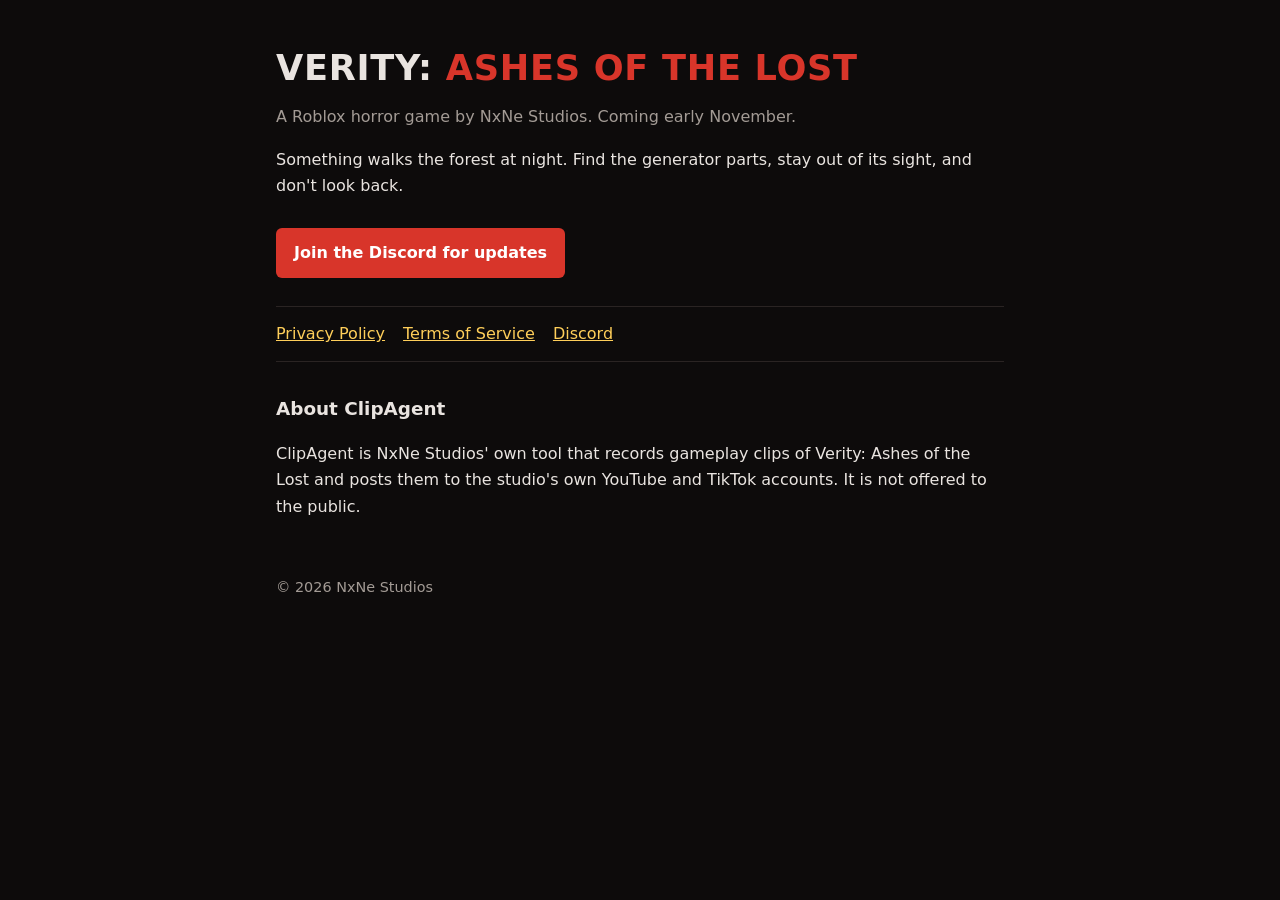
<file: index.html>
<!doctype html><html lang="en"><head><meta charset="utf-8"><meta name="viewport" content="width=device-width,initial-scale=1">
<title>Verity: Ashes of the Lost</title><meta name="description" content="A Roblox horror game. Coming early November.">
<link rel="stylesheet" href="style.css"></head><body><main>
<h1>VERITY: <span>ASHES OF THE LOST</span></h1>
<p class="dim">A Roblox horror game by NxNe Studios. Coming early November.</p>
<p>Something walks the forest at night. Find the generator parts, stay out of its sight, and don't look back.</p>
<a class="cta" href="https://discord.gg/verityaotl">Join the Discord for updates</a>
<nav><a href="privacy.html">Privacy Policy</a><a href="terms.html">Terms of Service</a><a href="https://discord.gg/verityaotl">Discord</a></nav>
<h2>About ClipAgent</h2>
<p>ClipAgent is NxNe Studios' own tool that records gameplay clips of Verity: Ashes of the Lost and posts them to the studio's own YouTube and TikTok accounts. It is not offered to the public.</p>
<footer>&copy; 2026 NxNe Studios</footer></main></body></html>
</file>
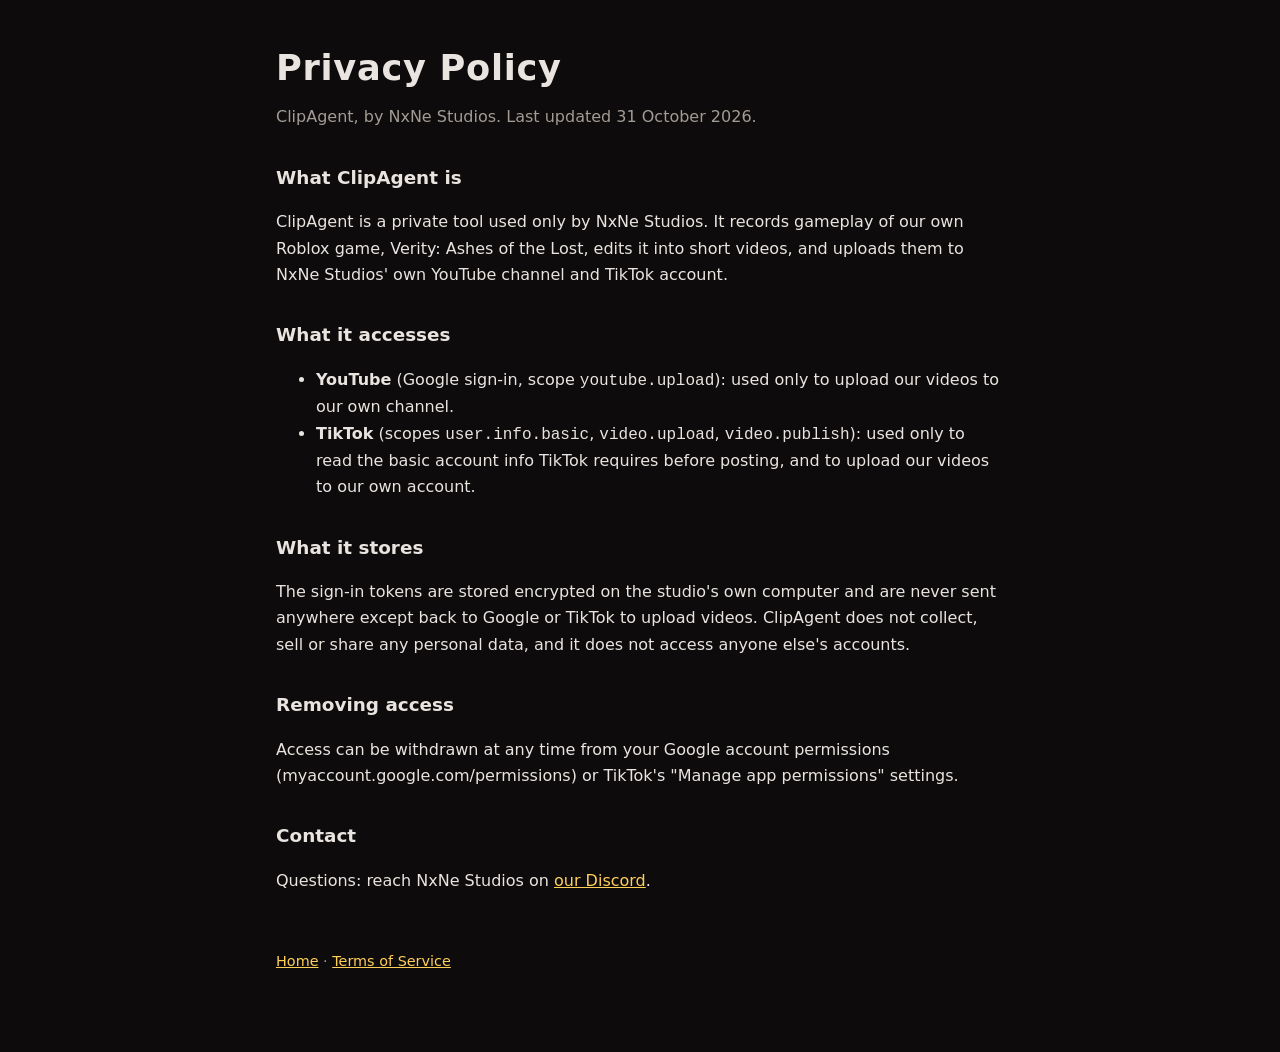
<file: privacy.html>
<!doctype html><html lang="en"><head><meta charset="utf-8"><meta name="viewport" content="width=device-width,initial-scale=1">
<title>Privacy Policy</title><link rel="stylesheet" href="style.css"></head><body><main>
<h1>Privacy Policy</h1><p class="dim">ClipAgent, by NxNe Studios. Last updated 31 October 2026.</p>
<h2>What ClipAgent is</h2>
<p>ClipAgent is a private tool used only by NxNe Studios. It records gameplay of our own Roblox game, Verity: Ashes of the Lost, edits it into short videos, and uploads them to NxNe Studios' own YouTube channel and TikTok account.</p>
<h2>What it accesses</h2>
<ul>
<li><b>YouTube</b> (Google sign-in, scope <code>youtube.upload</code>): used only to upload our videos to our own channel.</li>
<li><b>TikTok</b> (scopes <code>user.info.basic</code>, <code>video.upload</code>, <code>video.publish</code>): used only to read the basic account info TikTok requires before posting, and to upload our videos to our own account.</li>
</ul>
<h2>What it stores</h2>
<p>The sign-in tokens are stored encrypted on the studio's own computer and are never sent anywhere except back to Google or TikTok to upload videos. ClipAgent does not collect, sell or share any personal data, and it does not access anyone else's accounts.</p>
<h2>Removing access</h2>
<p>Access can be withdrawn at any time from your Google account permissions (myaccount.google.com/permissions) or TikTok's "Manage app permissions" settings.</p>
<h2>Contact</h2>
<p>Questions: reach NxNe Studios on <a href="https://discord.gg/verityaotl">our Discord</a>.</p>
<footer><a href="index.html">Home</a> &middot; <a href="terms.html">Terms of Service</a></footer></main></body></html>
</file>
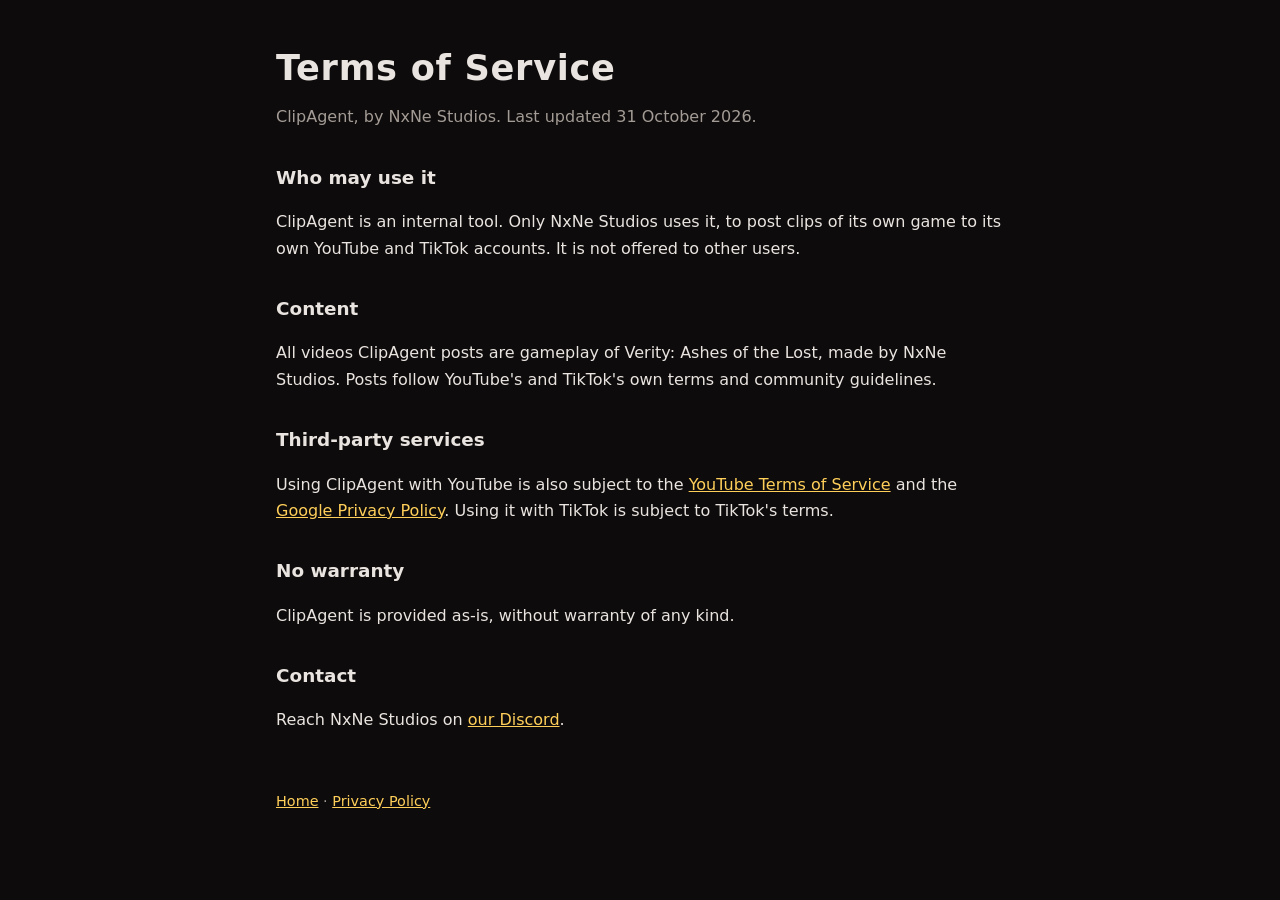
<file: terms.html>
<!doctype html><html lang="en"><head><meta charset="utf-8"><meta name="viewport" content="width=device-width,initial-scale=1">
<title>Terms of Service</title><link rel="stylesheet" href="style.css"></head><body><main>
<h1>Terms of Service</h1><p class="dim">ClipAgent, by NxNe Studios. Last updated 31 October 2026.</p>
<h2>Who may use it</h2>
<p>ClipAgent is an internal tool. Only NxNe Studios uses it, to post clips of its own game to its own YouTube and TikTok accounts. It is not offered to other users.</p>
<h2>Content</h2>
<p>All videos ClipAgent posts are gameplay of Verity: Ashes of the Lost, made by NxNe Studios. Posts follow YouTube's and TikTok's own terms and community guidelines.</p>
<h2>Third-party services</h2>
<p>Using ClipAgent with YouTube is also subject to the <a href="https://www.youtube.com/t/terms">YouTube Terms of Service</a> and the <a href="https://policies.google.com/privacy">Google Privacy Policy</a>. Using it with TikTok is subject to TikTok's terms.</p>
<h2>No warranty</h2>
<p>ClipAgent is provided as-is, without warranty of any kind.</p>
<h2>Contact</h2>
<p>Reach NxNe Studios on <a href="https://discord.gg/verityaotl">our Discord</a>.</p>
<footer><a href="index.html">Home</a> &middot; <a href="privacy.html">Privacy Policy</a></footer></main></body></html>
</file>
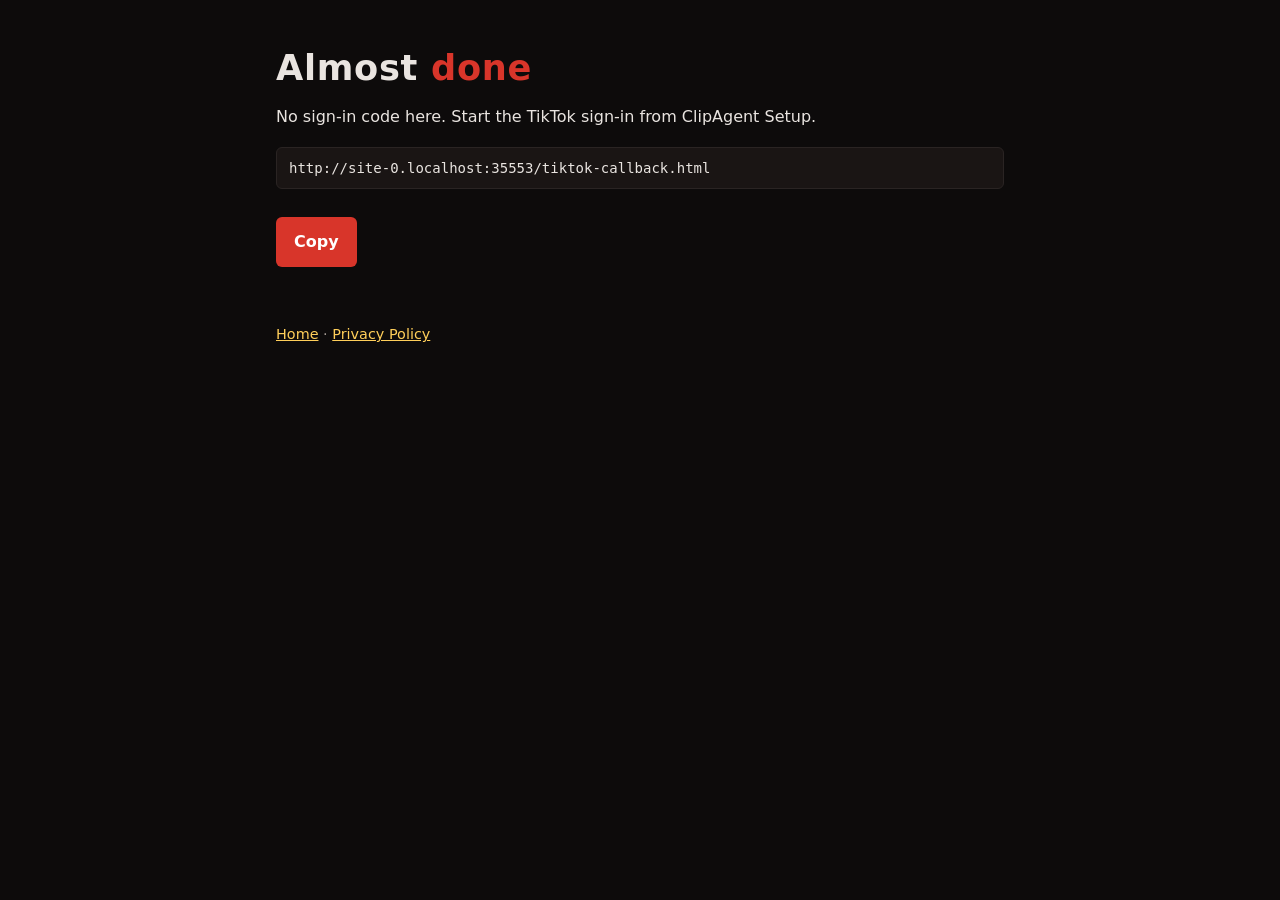
<file: tiktok-callback.html>
<!doctype html><html lang="en"><head><meta charset="utf-8"><meta name="viewport" content="width=device-width,initial-scale=1">
<title>ClipAgent sign-in</title><link rel="stylesheet" href="style.css"></head><body><main>
<h1>Almost <span>done</span></h1>
<p id="msg">Copy the line below and paste it into the ClipAgent Setup window.</p>
<p><input id="u" readonly style="width:100%;padding:12px;font:14px monospace;background:#1a1514;color:#e9e4e0;border:1px solid #2a2423;border-radius:6px"></p>
<a class="cta" href="#" id="c">Copy</a>
<footer><a href="index.html">Home</a> &middot; <a href="privacy.html">Privacy Policy</a></footer>
<script>
var u=document.getElementById('u');u.value=location.href;
if(!/[?&]code=/.test(location.search)){document.getElementById('msg').textContent='No sign-in code here. Start the TikTok sign-in from ClipAgent Setup.';}
document.getElementById('c').onclick=function(e){e.preventDefault();u.select();try{navigator.clipboard.writeText(u.value)}catch(x){document.execCommand('copy')}this.textContent='Copied';};
</script></main></body></html>
</file>
<file: style.css>
:root{--bg:#0d0b0b;--fg:#e9e4e0;--dim:#a39b95;--red:#d8352a;--line:#2a2423}
*{box-sizing:border-box}body{margin:0;background:var(--bg);color:var(--fg);font:16px/1.65 system-ui,-apple-system,Segoe UI,Roboto,sans-serif}
main{max-width:760px;margin:0 auto;padding:48px 16px 80px}h1{font-size:2.2rem;line-height:1.15;margin:0 0 8px;letter-spacing:.02em}
h1 span{color:var(--red)}h2{font-size:1.15rem;margin:32px 0 8px}p,li{color:var(--fg)}.dim{color:var(--dim)}
a{color:#ffcf5a}nav{display:flex;gap:18px;flex-wrap:wrap;margin:28px 0;padding:14px 0;border-top:1px solid var(--line);border-bottom:1px solid var(--line)}
.cta{display:inline-block;margin-top:12px;padding:12px 18px;background:var(--red);color:#fff;text-decoration:none;border-radius:6px;font-weight:600}
footer{margin-top:56px;font-size:.9rem;color:var(--dim)}
</file>
